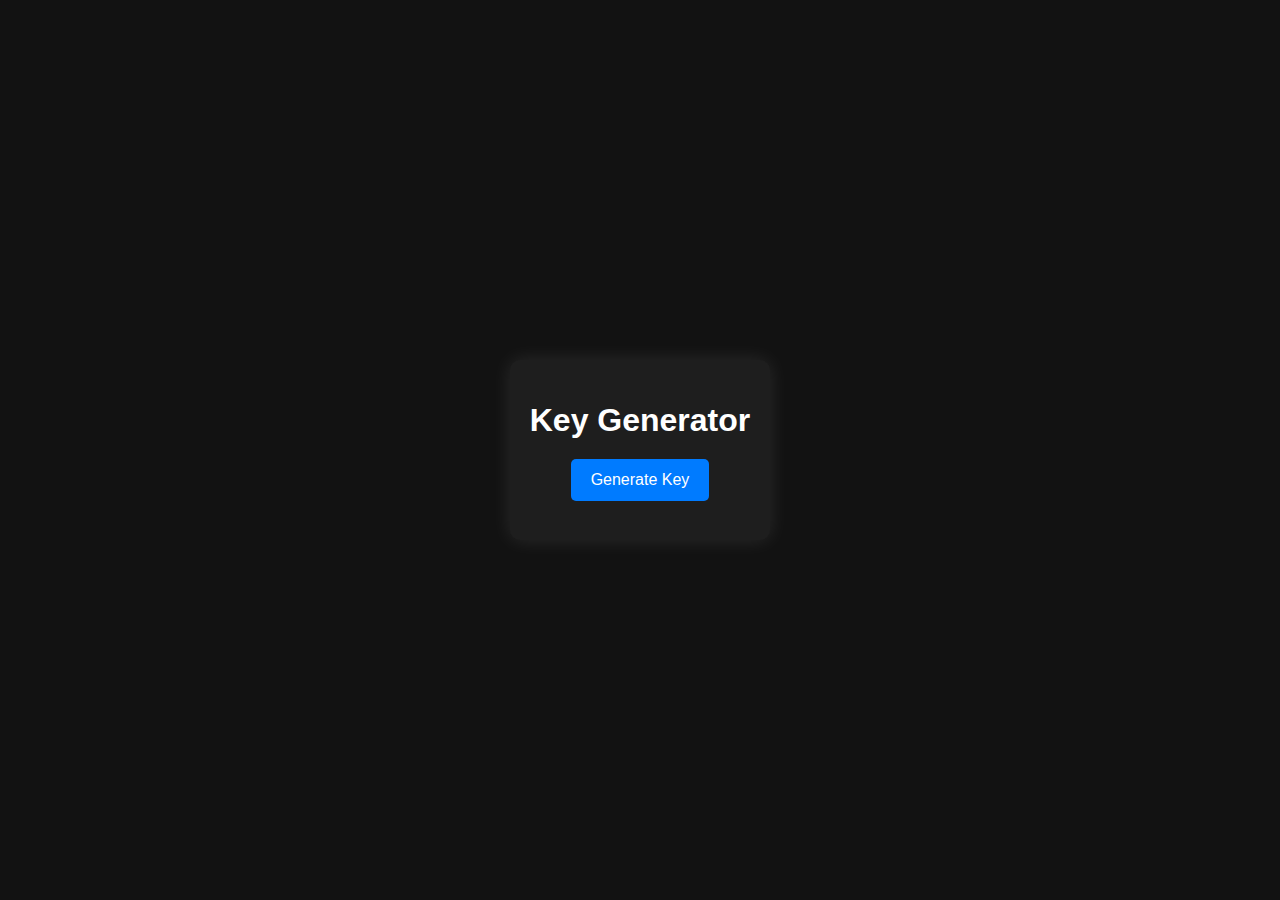
<file: html/keysystem/index.html>
<!DOCTYPE html>
<html lang="en">
<head>
    <meta charset="UTF-8">
    <meta name="viewport" content="width=device-width, initial-scale=1.0">
    <title>Key Generator</title>
    <style>
        body {
            font-family: Arial, sans-serif;
            text-align: center;
            background: #121212;
            color: #fff;
            display: flex;
            justify-content: center;
            align-items: center;
            height: 100vh;
            margin: 0;
            flex-direction: column;
        }
        h1 {
            font-size: 2rem;
            margin-bottom: 20px;
        }
        .container {
            background: #1e1e1e;
            padding: 20px;
            border-radius: 10px;
            box-shadow: 0 0 20px rgba(255, 255, 255, 0.1);
        }
        button {
            background: #007bff;
            border: none;
            color: white;
            padding: 12px 20px;
            font-size: 1rem;
            cursor: pointer;
            border-radius: 5px;
            transition: background 0.3s;
        }
        button:hover {
            background: #0056b3;
        }
        #key-output {
            margin-top: 15px;
            font-size: 1.2rem;
            word-break: break-word;
        }
        .hidden {
            display: none;
        }
        .loader {
            border: 4px solid #f3f3f3;
            border-radius: 50%;
            border-top: 4px solid #007bff;
            width: 30px;
            height: 30px;
            animation: spin 1s linear infinite;
            margin: 10px auto;
        }
        @keyframes spin {
            0% { transform: rotate(0deg); }
            100% { transform: rotate(360deg); }
        }
        .copy-btn {
            margin-top: 10px;
            background: #28a745;
        }
        .copy-btn:hover {
            background: #218838;
        }
    </style>
<script>
    async function generateKey() {
        document.getElementById("key-output").innerText = "Generating...";
        document.getElementById("loader").classList.remove("hidden");

        let response = await fetch("/generate-key", {
            method: "POST",
            headers: {
                "Content-Type": "application/json"
            },
            body: JSON.stringify({ "type": "permanent" })
        });

        let data = await response.json();
        document.getElementById("loader").classList.add("hidden");

        if (data.success) {
            document.getElementById("key-output").innerText = "Your Key: " + data.key;
        } else {
            document.getElementById("key-output").innerText = "Error: " + data.error;
        }
    }
</script>
</head>
<body>
    <div class="container">
        <h1>Key Generator</h1>
        <button onclick="generateKey()">Generate Key</button>
        <div id="loader" class="loader hidden"></div>
        <p id="key-output"></p>
        <button id="copy-btn" class="copy-btn hidden" onclick="copyToClipboard()">Copy Key</button>
    </div>
</body>
</html>
</file>
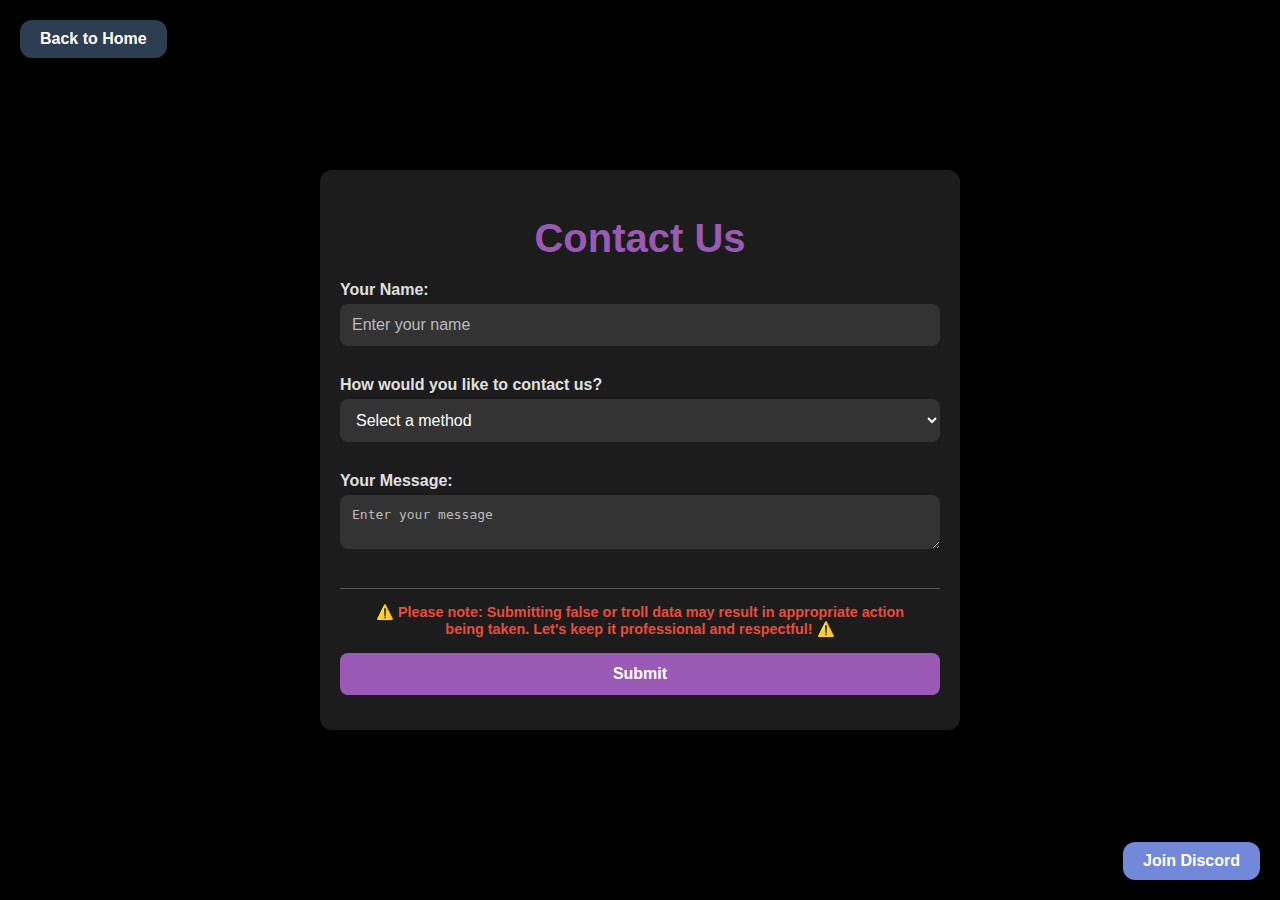
<file: html/contact/contact.html>
<!DOCTYPE html>
<html lang="en">
<head>
    <meta charset="utf-8">
    <meta property="og:site_name" content="Zynova Scripts">
    <meta property="og:title" content="Zynova Scripts | Contact Page">
    <meta property="og:type" content="website">
    <meta property="og:url" content="https://zynovascripts.xyz/contact">
    <meta property="og:image" content="https://zynovascripts.xyz/icon.png">
    <meta property="og:description" content="Welcome to our Contact Page! Here you can contact us.">
    <meta name="theme-color" content="#B724BF">
    <title>Contact Us</title>
    <meta name="viewport" content="width=device-width, initial-scale=1">
    <link rel="shortcut icon" type="image/x-icon" href="assets/images/icon.png" sizes="any">
    <style>
        body {
            font-family: Arial, sans-serif;
            background-color: #000;
            color: #e0e0e0;
            margin: 0;
            padding: 0;
            display: flex;
            justify-content: center;
            align-items: center;
            height: 100vh;
        }
        .container {
            max-width: 600px;
            width: 90%;
            background-color: #1c1c1c;
            padding: 20px;
            border-radius: 12px;
            box-shadow: 0 4px 20px rgba(0, 0, 0, 0.5);
        }
        h1 {
            text-align: center;
            margin-bottom: 20px;
            font-size: 2.5em;
            color: #9b59b6;
        }
        label {
            display: block;
            margin: 15px 0 5px;
            font-weight: bold;
        }
        input, textarea, select, button {
            width: 100%;
            padding: 12px;
            margin-bottom: 15px;
            border: none;
            border-radius: 8px;
            font-size: 1em;
            box-sizing: border-box;
        }
        input, textarea, select {
            background-color: #333;
            color: #fff;
        }
        input::placeholder, textarea::placeholder {
            color: #bbb;
        }
        button {
            background-color: #9b59b6;
            color: #fff;
            font-weight: bold;
            cursor: pointer;
            transition: background-color 0.3s ease;
        }
        button:hover {
            background-color: #8e44ad;
        }
        .hidden {
            opacity: 0;
            visibility: hidden;
            transition: opacity 0.3s ease, visibility 0.3s ease;
        }
        .popup {
            position: fixed;
            top: 0;
            left: 0;
            width: 100%;
            height: 100%;
            display: flex;
            justify-content: center;
            align-items: center;
            z-index: 1000;
            background: transparent; 
        }
        .popup-content {
            position: relative;
            background-color: #1c1c1c;
            color: #fff;
            padding: 20px 30px;
            border-radius: 10px;
            box-shadow: 0 4px 15px rgba(95, 2, 87, 0.5);
            text-align: center;
            width: 90%;
            max-width: 400px;
            cursor: move;
        }
        .popup-content p {
            font-size: 1.2em;
            margin-bottom: 10px;
        }
        .popup-content code {
            display: inline-block;
            background-color: #333;
            color: #9b59b6;
            padding: 10px 15px;
            border-radius: 5px;
            font-size: 1em;
            font-family: 'Courier New', Courier, monospace;
        }
        .popup-content button {
            margin-top: 15px;
            background-color: #9b59b6;
            color: #fff;
            padding: 10px 20px;
            border: none;
            border-radius: 5px;
            font-size: 1em;
            cursor: pointer;
        }
        .popup-close {
            position: absolute;
            top: 10px;
            right: 15px;
            font-size: 1.5em;
            cursor: pointer;
            color: #e74c3c;
            font-weight: bold;
        }

        .back-button,
    .discord-button {
        position: fixed;
        border-radius: 12px;
        padding: 10px 20px;
        font-size: 1em;
        text-align: center;
        text-decoration: none;
        color: #fff;
        font-weight: bold;
        z-index: 1000;
    }

    .back-button {
        top: 20px;
        left: 20px;
        background-color: #2c3e50;
        transition: background-color 0.3s ease, transform 0.3s ease;
    }

    .back-button:hover {
        background-color: #1b2836;
        transform: scale(1.05);
    }

    .discord-button {
        bottom: 20px;
        right: 20px;
        background-color: #7289da;
        transition: background-color 0.3s ease, transform 0.3s ease;
    }

    .discord-button:hover {
        background-color: #5b6eae;
        transform: scale(1.05);
    }
    </style>
</head>
<body>
    <div class="container">
        <h1>Contact Us</h1>
        <form id="contactForm">
            <label for="name">Your Name:</label>
            <input type="text" id="name" name="name" placeholder="Enter your name">

            <label for="contactMethod">How would you like to contact us?</label>
            <select id="contactMethod" name="contactMethod">
                <option value="">Select a method</option>
                <option value="email">Email</option>
                <option value="discord">Discord</option>
            </select>

            <label for="message">Your Message:</label>
            <textarea id="message" name="message" placeholder="Enter your message"></textarea>
            <footer style="margin-top: 20px; text-align: center; color: #e74c3c; font-size: 0.9em; font-weight: bold; padding: 15px; border-top: 1px solid #555;">
                ⚠️ Please note: Submitting false or troll data may result in appropriate action being taken. Let's keep it professional and respectful! ⚠️
            </footer>
            
            <button type="submit">Submit</button>
        </form>
    </div>

    <div id="emailPopup" class="popup hidden">
        <div class="popup-content draggable">
            <span id="popup-close" class="popup-close">✖</span>
            <p>📧 Copy our email address:</p>
            <code id="popup-email">support@zynovascripts.xyz</code>
            <button id="copyEmail">Copy Email</button>
        </div>
    </div>
    <a href="/index.html" class="back-button">Back to Home</a>
    <a href="https://discord.gg/zynovascripts" class="discord-button" target="_blank">Join Discord</a>
    
    <script>
        const contactMethodDropdown = document.getElementById('contactMethod');
        const formFields = document.getElementById('contactForm');
        const emailPopup = document.getElementById('emailPopup');
        const popupClose = document.getElementById('popup-close');
        const copyEmailButton = document.getElementById('copyEmail');
        const popupEmail = document.getElementById('popup-email');

        const showPopupNotification = (message) => {
            const notificationPopup = document.createElement('div');
            notificationPopup.className = 'popup-notification';
            notificationPopup.textContent = message;
            document.body.appendChild(notificationPopup);

            notificationPopup.style = `
                position: fixed; bottom: 20px; right: 20px;
                background-color: #1c1c1c; color: #fff;
                padding: 15px 20px; border-radius: 8px;
                z-index: 1000; font-size: 1em; transition: opacity 0.3s ease;
            `;

            setTimeout(() => {
                notificationPopup.style.opacity = '0';
                setTimeout(() => notificationPopup.remove(), 300);
            }, 3000);
        };

        contactMethodDropdown.addEventListener('change', (e) => {
            if (e.target.value === 'email') {
                emailPopup.classList.remove('hidden');
            }
        });

        popupClose.addEventListener('click', () => {
            emailPopup.classList.add('hidden');
            emailPopup.style.left = '';
            emailPopup.style.top = '';
        });

let isDragging = false;
let startX, startY;

emailPopup.addEventListener('mousedown', (e) => {
    if (!e.target.classList.contains('draggable')) return;

    isDragging = true;
    startX = e.clientX - emailPopup.offsetLeft;
    startY = e.clientY - emailPopup.offsetTop;
});

document.addEventListener('mousemove', (e) => {
    if (isDragging) {
        let newX = e.clientX - startX;
        let newY = e.clientY - startY;

        const screenWidth = window.innerWidth;
        const screenHeight = window.innerHeight;

        const popupWidth = emailPopup.offsetWidth;
        const popupHeight = emailPopup.offsetHeight;

        if (newX < 0) newX = 0;
        if (newY < 0) newY = 0;
        if (newX + popupWidth > screenWidth) newX = screenWidth - popupWidth;
        if (newY + popupHeight > screenHeight) newY = screenHeight - popupHeight;

        emailPopup.style.left = `${newX}px`;
        emailPopup.style.top = `${newY}px`;
        emailPopup.style.position = 'absolute';
    }
});

document.addEventListener('mouseup', () => {
    isDragging = false;
});

           formFields.addEventListener('submit', async (e) => {
            e.preventDefault();
            const name = document.getElementById('name').value.trim();
            const contactMethod = document.getElementById('contactMethod').value;
            const message = document.getElementById('message').value.trim();
            if (!name || !message || !contactMethod) {
                showPopupNotification('❌ Please fill out all fields.');
                return;
            }
            if (contactMethod === 'discord') {
                const webhookUrl = "https://discord.com/api/webhooks/1328989753319886908/_dcGcPzkb_NqFzjiOArIASIR138lVAuJOJ1PPbtC6kj5v81BSBn83HQdm23UuI212Ibm";
    
                const embed = {
                    username: "Contact Form Bot",
                    avatar_url: "https://cdn.discordapp.com/attachments/1326770269829730376/1329006040456630384/1709538526170.png?ex=6788c4d3&is=67877353&hm=a93a6ce50669127078c7042bc172e654ea3e1b50a6009557c307bc70b17d3bfe&",
                    embeds: [
                        {
                            title: "📩 New Contact Form Submission",
                            description: "A user has submitted a contact form!",
                            color: 10181046,
                            fields: [
                                { 
                                    name: "👤 Name", 
                                    value: name || "Not provided", 
                                    inline: true 
                                },
                                { 
                                    name: "📞 Contact Method", 
                                    value: "Discord", 
                                    inline: true 
                                },
                                {
                                    name: "📝 Message",
                                    value: message || "No message provided",
                                    inline: false,
                                }
                            ],
                            footer: {
                                text: "Submitted via Zynova Scripts Contact Form",
                                icon_url: "https://cdn.discordapp.com/attachments/1326770269829730376/1329007082078474300/Capture-removebg-preview.png?ex=6788c5cc&is=6787744c&hm=0c5d5242c2c06ec22458878799826baea3c9e9b85bda99048df4198654ad370c&",
                            },
                            timestamp: new Date().toISOString(),
                        }
                    ]
                };
                try {
                    const response = await fetch(webhookUrl, {
                        method: 'POST',
                        headers: { 'Content-Type': 'application/json' },
                        body: JSON.stringify(embed)
                    });
                    if (response.ok) {
                        showPopupNotification('✅ Your message has been sent to our Discord webhook!');
                        formFields.reset();
                    } else {
                        showPopupNotification('❌ Error: Unable to send your message.');
                    }
                } catch (err) {
                    showPopupNotification('❌ Network Error: Could not send your message.');
                }
            }
        });
    </script>
</body>
</html>
</file>
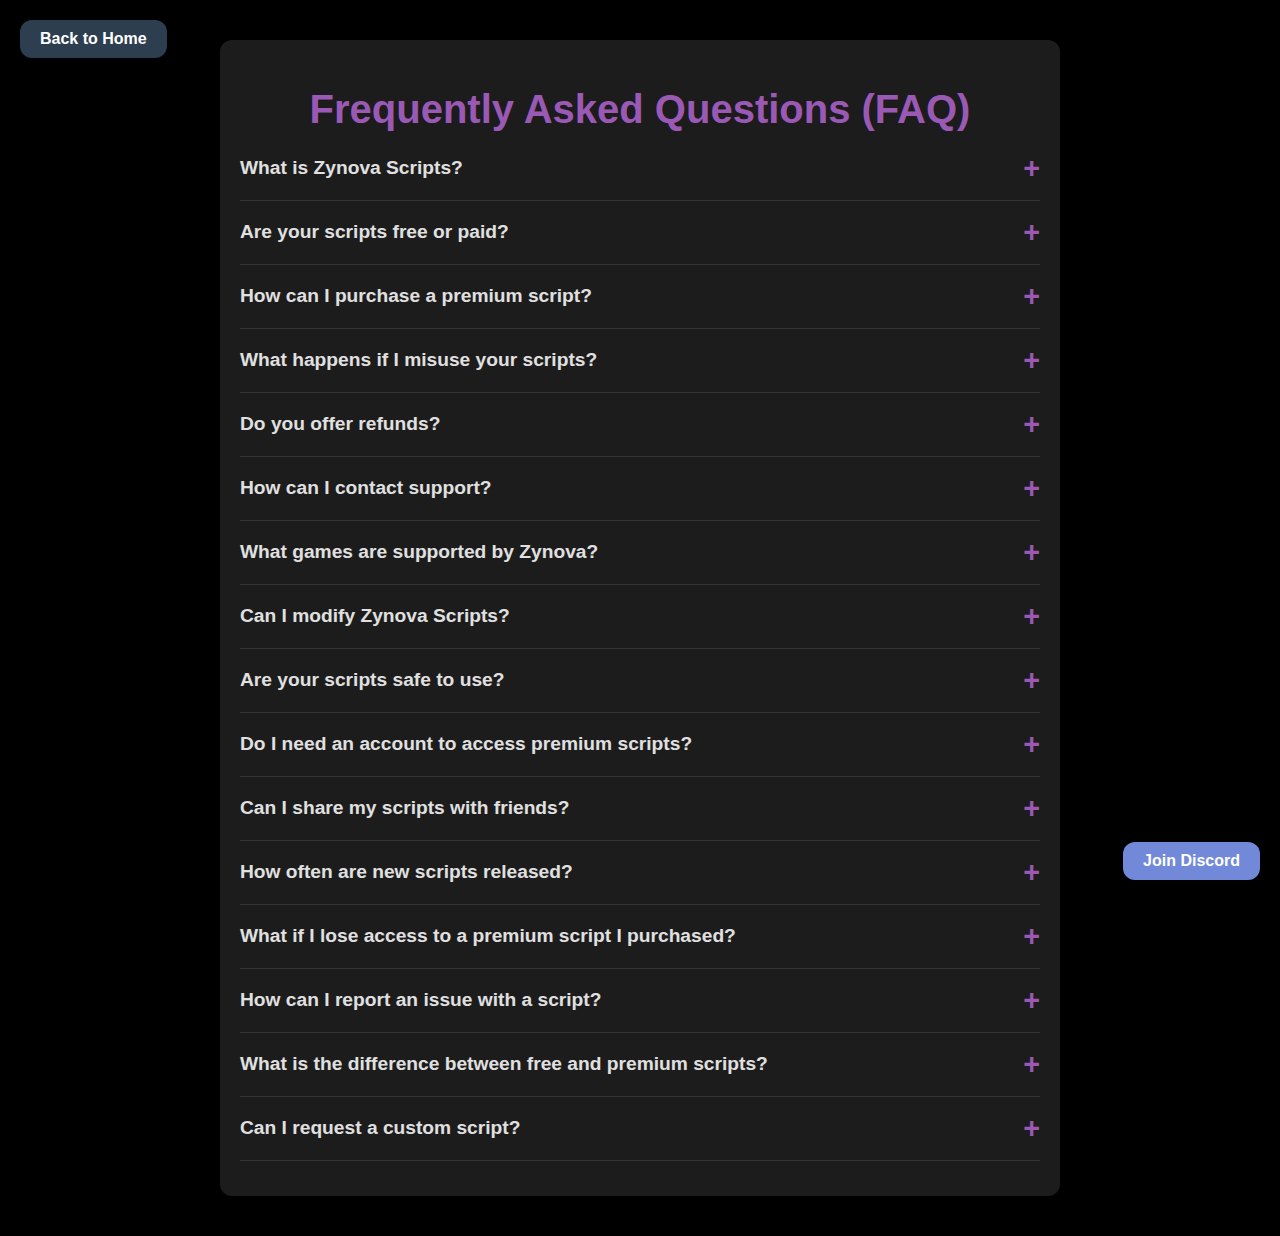
<file: html/faq/faq.html>
<!DOCTYPE html>
<html lang="en">
<head>
    <meta charset="utf-8">
    <meta property="og:site_name" content="Zynova Scripts">
    <meta property="og:title" content="Zynova Scripts | Faq">
    <meta property="og:type" content="website">
    <meta property="og:url" content="https://zynovascripts.xyz/faq">
    <meta property="og:image" content="https://zynovascripts.xyz/icon.png">
    <meta property="og:description" content="Welcome to our Faq! Here you can read all of the frequently asked questions.">
    <meta name="theme-color" content="#B724BF">
    <title>FAQ</title>
    <meta name="viewport" content="width=device-width, initial-scale=1">
    <link rel="shortcut icon" type="image/x-icon" href="assets/images/icon.png" sizes="any">
    <style>
        body {
            font-family: Arial, sans-serif;
            background-color: #000;
            color: #e0e0e0;
            margin: 0;
            padding: 0;
        }

        .container {
            max-width: 800px;
            margin: 40px auto;
            padding: 20px;
            background-color: #1c1c1c;
            border-radius: 12px;
            box-shadow: 0 4px 20px rgba(0, 0, 0, 0.5);
        }

        h1 {
            text-align: center;
            color: #9b59b6;
            font-size: 2.5em;
            margin-bottom: 20px;
        }

        .faq-item {
            margin-bottom: 15px;
            border-bottom: 1px solid #333;
            padding-bottom: 10px;
        }

        .faq-question {
            font-size: 1.2em;
            font-weight: bold;
            cursor: pointer;
            margin-bottom: 5px;
            display: flex;
            align-items: center;
            justify-content: space-between;
            color: #e0e0e0;
            transition: color 0.3s ease;
        }

        .faq-question:hover {
            color: #9b59b6;
        }

        .faq-answer {
            display: none;
            padding-left: 10px;
            line-height: 1.6;
            margin-top: 5px;
            color: #bbb;
        }

        .faq-answer.active {
            display: block;
        }

        .faq-icon {
            font-size: 1.5em;
            color: #9b59b6;
            transition: transform 0.3s ease;
        }

        .faq-icon.rotate {
            transform: rotate(180deg);
        }

        a {
            color: #9b59b6;
            text-decoration: none;
            font-weight: bold;
            cursor: pointer;
        }

        a:hover {
            text-decoration: underline;
        }

        .back-button,
        .discord-button {
            position: fixed;
            border-radius: 12px;
            padding: 10px 20px;
            font-size: 1em;
            text-align: center;
            text-decoration: none;
            color: #fff;
            font-weight: bold;
            z-index: 1000;
        }

        .back-button {
            top: 20px;
            left: 20px;
            background-color: #2c3e50;
            transition: background-color 0.3s ease, transform 0.3s ease;
        }

        .back-button:hover {
            background-color: #1b2836;
            transform: scale(1.05);
        }

        .discord-button {
            bottom: 20px;
            right: 20px;
            background-color: #7289da;
            transition: background-color 0.3s ease, transform 0.3s ease;
        }

        .discord-button:hover {
            background-color: #5b6eae;
            transform: scale(1.05);
        }

        .popup-notification {
            position: fixed;
            bottom: 20px;
            right: 20px;
            background-color: #1c1c1c;
            color: #fff;
            padding: 15px 20px;
            border-radius: 8px;
            z-index: 1000;
            font-size: 1em;
            box-shadow: 0 4px 20px rgba(0, 0, 0, 0.5);
            opacity: 1;
            transition: opacity 0.3s ease;
        }
    </style>
</head>
<body>
    <a href="/index.html" class="back-button">Back to Home</a>
    <a href="https://discord.gg/zynovascripts" class="discord-button" target="_blank">Join Discord</a>

    <div class="container">
        <h1>Frequently Asked Questions (FAQ)</h1>

            <div class="faq-item">
                <div class="faq-question">
                    <span>What is Zynova Scripts?</span>
                    <span class="faq-icon">+</span>
                </div>
                <div class="faq-answer">Zynova Scripts is a platform that provides high-quality premium scripts as well as free scripts for users to enhance their experiences in various applications.</div>
            </div>

            <div class="faq-item">
                <div class="faq-question">
                    <span>Are your scripts free or paid?</span>
                    <span class="faq-icon">+</span>
                </div>
                <div class="faq-answer">We offer both free and premium scripts. Free scripts are available for everyone, while premium scripts require payment for access.</div>
            </div>

            <div class="faq-item">
                <div class="faq-question">
                    <span>How can I purchase a premium script?</span>
                    <span class="faq-icon">+</span>
                </div>
                <div class="faq-answer">To purchase a premium script, visit our store page or contact us directly via Discord for assistance.</div>
            </div>

            <div class="faq-item">
                <div class="faq-question">
                    <span>What happens if I misuse your scripts?</span>
                    <span class="faq-icon">+</span>
                </div>
                <div class="faq-answer">Misusing our scripts is strictly prohibited. Violators will be permanently banned and may face legal action depending on the severity of the misuse.</div>
            </div>

            <div class="faq-item">
                <div class="faq-question">
                    <span>Do you offer refunds?</span>
                    <span class="faq-icon">+</span>
                </div>
                <div class="faq-answer">All sales of premium scripts are final and non-refundable unless otherwise specified. Please refer to our Terms of Service for more details.</div>
            </div>

            <div class="faq-item">
                <div class="faq-question">
                    <span>How can I contact support?</span>
                    <span class="faq-icon">+</span>
                </div>
                <div class="faq-answer">You can contact our support team by joining our Discord server or by emailing us at <a href="mailto:support@zynovascripts.xyz" id="email-link">support@zynovascripts.xyz</a>.</div>
            </div>

        <div class="faq-item">
            <div class="faq-question">
                <span>What games are supported by Zynova?</span>
                <span class="faq-icon">+</span>
            </div>
            <div class="faq-answer">We expect to expand more if we grow, If we grow there will be way more scripts but currently we are only useable in Islands.</div>
        </div>
        
        <div class="faq-item">
            <div class="faq-question">
                <span>Can I modify Zynova Scripts?</span>
                <span class="faq-icon">+</span>
            </div>
            <div class="faq-answer">While you are welcome to experiment with the scripts, we do not allow redistribution or modification of our premium or free scripts without permission. Please refer to our Terms of Service for more information.</div>
        </div>
        
        <div class="faq-item">
            <div class="faq-question">
                <span>Are your scripts safe to use?</span>
                <span class="faq-icon">+</span>
            </div>
            <div class="faq-answer">Yes, all of our scripts are tested for saftey. And there is anti ban features if needed in are scripts.</div>
        </div>
        
        <div class="faq-item">
            <div class="faq-question">
                <span>Do I need an account to access premium scripts?</span>
                <span class="faq-icon">+</span>
            </div>
            <div class="faq-answer">Yes, you need an account to access and purchase premium scripts. This ensures that you can manage your scripts and payments securely.</div>
        </div>
        
        <div class="faq-item">
            <div class="faq-question">
                <span>Can I share my scripts with friends?</span>
                <span class="faq-icon">+</span>
            </div>
            <div class="faq-answer">No, sharing your purchased scripts is prohibited. You may only use them personally unless otherwise specified in our Terms of Service.</div>
        </div>
        
        <div class="faq-item">
            <div class="faq-question">
                <span>How often are new scripts released?</span>
                <span class="faq-icon">+</span>
            </div>
            <div class="faq-answer">We regularly update our script library with new premium and free scripts. Stay updated by following us on social media or joining our Discord server.</div>
        </div>
        
        <div class="faq-item">
            <div class="faq-question">
                <span>What if I lose access to a premium script I purchased?</span>
                <span class="faq-icon">+</span>
            </div>
            <div class="faq-answer">If you lose access to a premium script, please reach out to our support team. We’ll help you regain access as long as the purchase was made within the last 90 days.</div>
        </div>
        
        <div class="faq-item">
            <div class="faq-question">
                <span>How can I report an issue with a script?</span>
                <span class="faq-icon">+</span>
            </div>
            <div class="faq-answer">If you encounter any issues with a script, please report it to our support team through Discord or email. Provide as much detail as possible, and we'll assist you as quickly as possible.</div>
        </div>
        
        <div class="faq-item">
            <div class="faq-question">
                <span>What is the difference between free and premium scripts?</span>
                <span class="faq-icon">+</span>
            </div>
            <div class="faq-answer">Free scripts are available to everyone and provide basic functionality, while premium scripts offer advanced features and exclusive content that require a purchase.</div>
        </div>

        <div class="faq-item">
            <div class="faq-question">
                <span>Can I request a custom script?</span>
                <span class="faq-icon">+</span>
            </div>
            <div class="faq-answer">
                Yes, we accept custom script requests. Please reach out to our support team or contact us via Discord to discuss your requirements. Alternatively, you can <a href="/html/script_request/scriptrequest.html" target="_blank">submit a request here</a>.
            </div>
        </div>              

    <script>
        const faqQuestions = document.querySelectorAll('.faq-question');

        faqQuestions.forEach(question => {
            question.addEventListener('click', () => {
                const answer = question.nextElementSibling;
                const icon = question.querySelector('.faq-icon');

                answer.classList.toggle('active');

                if (answer.classList.contains('active')) {
                    icon.textContent = '-';
                    icon.classList.add('rotate');
                } else {
                    icon.textContent = '+';
                    icon.classList.remove('rotate');
                }
            });
        });

const showPopupNotification = (message) => {
    const notificationPopup = document.createElement('div');
    notificationPopup.className = 'popup-notification';
    notificationPopup.textContent = message;

    document.body.appendChild(notificationPopup);

    setTimeout(() => {
        notificationPopup.style.opacity = '0';
        setTimeout(() => notificationPopup.remove(), 300);
    }, 3000);
};

const emailLink = document.getElementById('email-link');
        emailLink.addEventListener('click', (e) => {
            e.preventDefault(); 
    const email = emailLink.textContent;

    navigator.clipboard.writeText(email).then(() => {
                showPopupNotification('✅ Email address copied to clipboard!');
            }).catch(() => {
        showPopupNotification('❌ Failed to copy email address.');
    });
});
    </script>
</body>
</html>
</file>
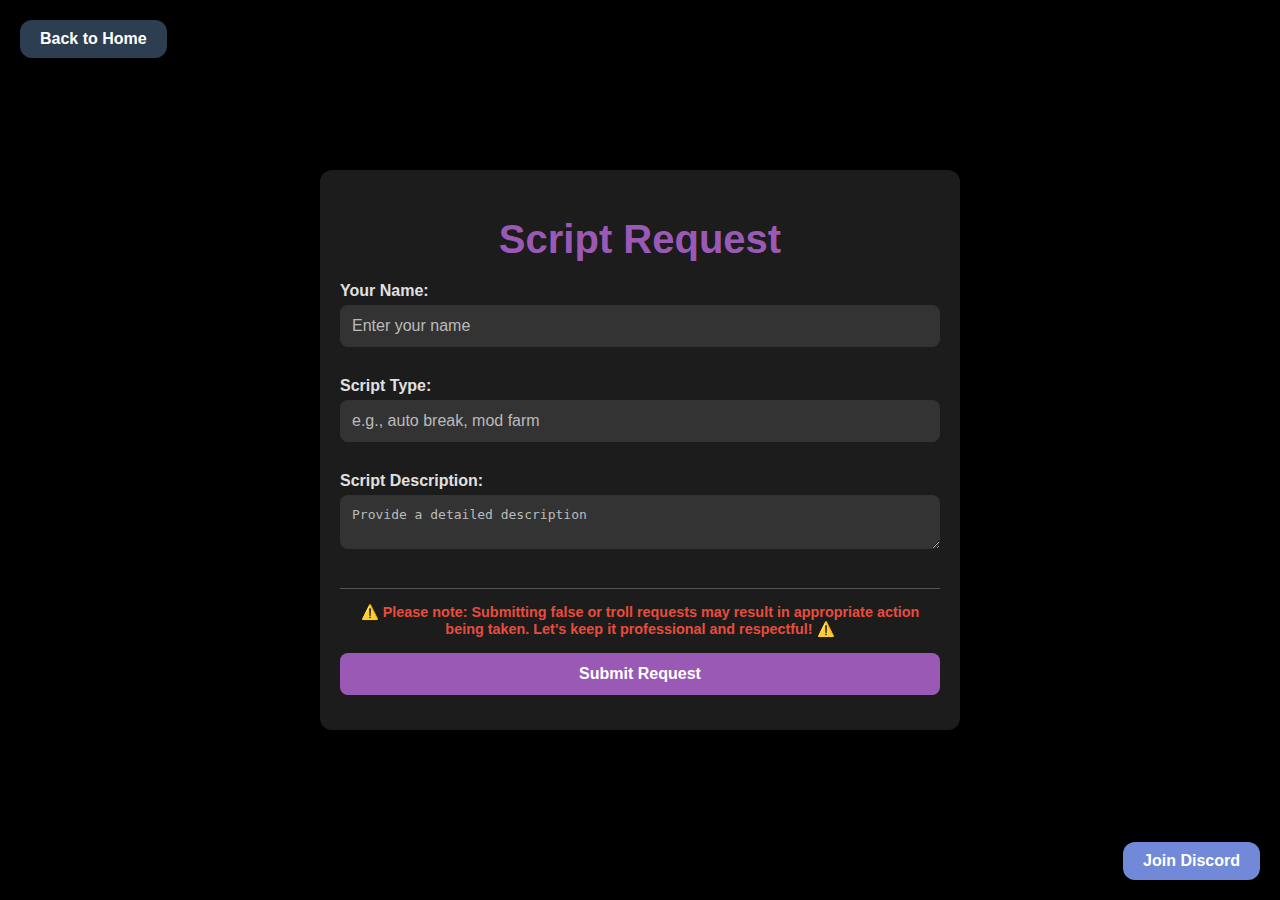
<file: html/script_request/scriptrequest.html>
<!DOCTYPE html>
<html lang="en">
<head>
    <meta charset="utf-8">
    <meta property="og:site_name" content="Zynova Scripts">
    <meta property="og:title" content="Zynova Scripts | Script Request">
    <meta property="og:type" content="website">
    <meta property="og:url" content="https://zynovascripts.xyz/scriptrequest">
    <meta property="og:image" content="https://zynovascripts.xyz/icon.png">
    <meta property="og:description" content="Welcome to our Script Request! Here you can request any type of script you think we should make!">
    <meta name="theme-color" content="#B724BF">
    <title>Script Request</title>
    <meta name="viewport" content="width=device-width, initial-scale=1">
    <link rel="shortcut icon" type="image/x-icon" href="assets/images/icon.png" sizes="any">
    <style>
        body {
            font-family: Arial, sans-serif;
            background-color: #000;
            color: #e0e0e0;
            margin: 0;
            padding: 0;
            display: flex;
            justify-content: center;
            align-items: center;
            height: 100vh;
        }
        .container {
            max-width: 600px;
            width: 90%;
            background-color: #1c1c1c;
            padding: 20px;
            border-radius: 12px;
            box-shadow: 0 4px 20px rgba(0, 0, 0, 0.5);
        }
        h1 {
            text-align: center;
            margin-bottom: 20px;
            font-size: 2.5em;
            color: #9b59b6;
        }
        label {
            display: block;
            margin: 15px 0 5px;
            font-weight: bold;
        }
        input, textarea, button {
            width: 100%;
            padding: 12px;
            margin-bottom: 15px;
            border: none;
            border-radius: 8px;
            font-size: 1em;
            box-sizing: border-box;
        }
        input, textarea {
            background-color: #333;
            color: #fff;
        }
        input::placeholder, textarea::placeholder {
            color: #bbb;
        }
        button {
            background-color: #9b59b6;
            color: #fff;
            font-weight: bold;
            cursor: pointer;
            transition: background-color 0.3s ease;
        }
        button:hover {
            background-color: #8e44ad;
        }
        .popup-notification {
            position: fixed;
            bottom: 20px;
            right: 20px;
            background-color: #1c1c1c;
            color: #fff;
            padding: 15px 20px;
            border-radius: 8px;
            z-index: 1000;
            font-size: 1em;
            opacity: 1;
            transition: opacity 0.3s ease;
        }
        .back-button, .discord-button {
            position: fixed;
            border-radius: 12px;
            padding: 10px 20px;
            font-size: 1em;
            text-align: center;
            text-decoration: none;
            color: #fff;
            font-weight: bold;
            z-index: 1000;
        }
        .back-button {
            top: 20px;
            left: 20px;
            background-color: #2c3e50;
            transition: background-color 0.3s ease, transform 0.3s ease;
        }
        .back-button:hover {
            background-color: #1b2836;
            transform: scale(1.05);
        }
        .discord-button {
            bottom: 20px;
            right: 20px;
            background-color: #7289da;
            transition: background-color 0.3s ease, transform 0.3s ease;
        }
        .discord-button:hover {
            background-color: #5b6eae;
            transform: scale(1.05);
        }
    </style>
</head>
<body>
    
    <div class="container">
        <h1>Script Request</h1>
        <form id="scriptRequestForm">
            <label for="requesterName">Your Name:</label>
            <input type="text" id="requesterName" name="requesterName" placeholder="Enter your name" required>

            <label for="scriptType">Script Type:</label>
            <input type="text" id="scriptType" name="scriptType" placeholder="e.g., auto break, mod farm" required>

            <label for="description">Script Description:</label>
            <textarea id="description" name="description" placeholder="Provide a detailed description" required></textarea>
            <footer style="margin-top: 20px; text-align: center; color: #e74c3c; font-size: 0.9em; font-weight: bold; padding: 15px; border-top: 1px solid #555;">
                ⚠️ Please note: Submitting false or troll requests may result in appropriate action being taken. Let's keep it professional and respectful! ⚠️
            </footer>
            
            <button type="submit">Submit Request</button>
        </form>
    </div>

    <a href="/index.html" class="back-button">Back to Home</a>
    <a href="https://discord.gg/zynovascripts" class="discord-button" target="_blank">Join Discord</a>

    <script>
        const form = document.getElementById('scriptRequestForm');

        const showPopupNotification = (message, success = true) => {
            const notification = document.createElement('div');
            notification.className = 'popup-notification';
            notification.style.backgroundColor = success ? '#27ae60' : '#e74c3c';
            notification.textContent = message;

            document.body.appendChild(notification);

            setTimeout(() => {
                notification.style.opacity = '0';
                setTimeout(() => notification.remove(), 300);
            }, 3000);
        };

        form.addEventListener('submit', async (event) => {
            event.preventDefault();

            const name = document.getElementById('requesterName').value.trim();
            const scriptType = document.getElementById('scriptType').value.trim();
            const description = document.getElementById('description').value.trim();

            if (!name || !scriptType || !description) {
                showPopupNotification('❌ Please fill out all fields.', false);
                return;
            }

            const webhookUrl = "https://discord.com/api/webhooks/1329017052974809098/UzVsqfBBqYxDqtAOALsloWZEEuyNvQ6G-02OrkgajZEUOSHtCJIDOCoR-psAJMsFvmNW";

            const payload = {
                username: "Script Request Bot",
                avatar_url: "https://cdn.discordapp.com/attachments/1326770269829730376/1329006040456630384/1709538526170.png",
                embeds: [
                    {
                        title: "📜 New Script Request Submitted",
                        color: 3447003,
                        fields: [
                            { name: "👤 Requester Name", value: name, inline: true },
                            { name: "🛠️ Script Type", value: scriptType, inline: true },
                            { name: "📝 Description", value: description, inline: false },
                        ],
                        footer: {
                            text: "Submitted via Script Request Page",
                            icon_url: "https://cdn.discordapp.com/attachments/1326770269829730376/1329007082078474300/Capture-removebg-preview.png",
                        },
                        timestamp: new Date().toISOString(),
                    }
                ]
            };

            try {
                const response = await fetch(webhookUrl, {
                    method: 'POST',
                    headers: { 'Content-Type': 'application/json' },
                    body: JSON.stringify(payload),
                });

                if (response.ok) {
                    showPopupNotification('✅ Script request submitted successfully!');
                    form.reset();
                } else {
                    showPopupNotification('❌ Failed to submit script request.', false);
                }
            } catch (error) {
                showPopupNotification('❌ Network error. Please try again.', false);
            }
        });
    </script>
</body>
</html>
</file>
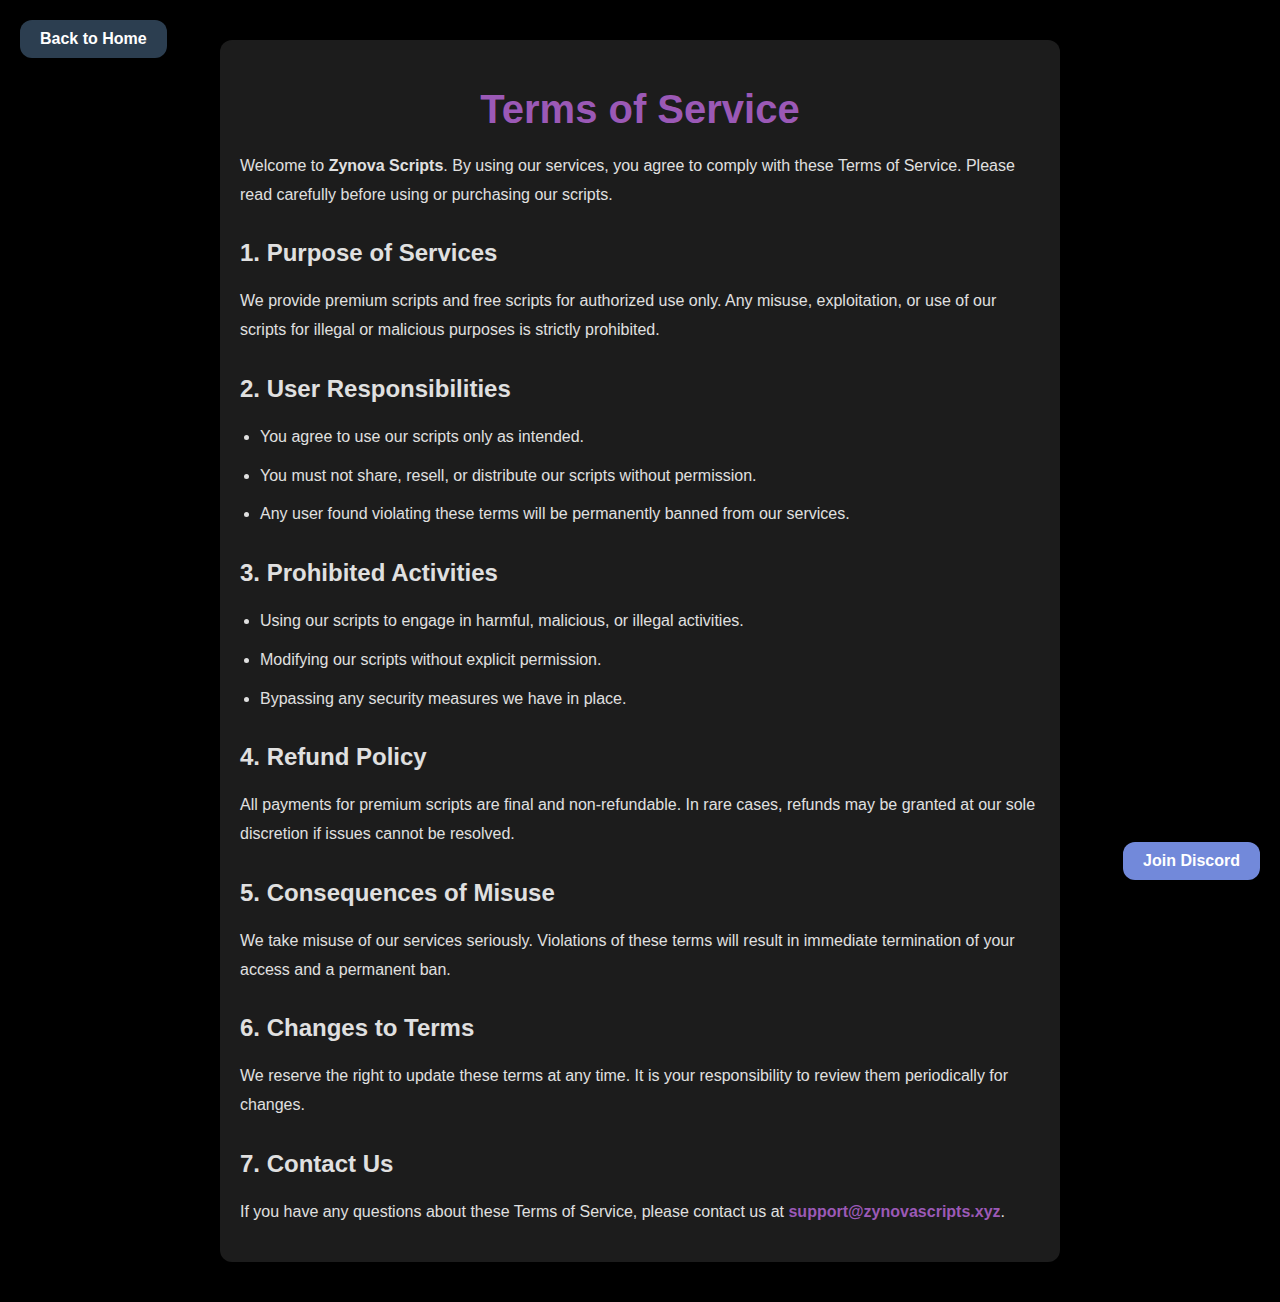
<file: html/tos/tos.html>
<!DOCTYPE html>
<html lang="en">
<head>
    <meta charset="utf-8">
    <meta property="og:site_name" content="Zynova Scripts">
    <meta property="og:title" content="Zynova Scripts | Tos">
    <meta property="og:type" content="website">
    <meta property="og:url" content="https://zynovascripts.xyz/tos">
    <meta property="og:image" content="https://zynovascripts.xyz/icon.png">
    <meta property="og:description" content="Welcome to our Homepage! Here you can find our FAQs-Page, Hub-Page and more.">
    <meta name="theme-color" content="#B724BF">
    <title>Terms Of Service</title>
    <meta name="viewport" content="width=device-width, initial-scale=1">
    <link rel="shortcut icon" type="image/x-icon" href="assets/images/icon.png" sizes="any">
    <style>
        body {
            font-family: Arial, sans-serif;
            background-color: #000;
            color: #e0e0e0;
            margin: 0;
            padding: 0;
        }

        .container {
            max-width: 800px;
            margin: 40px auto;
            padding: 20px;
            background-color: #1c1c1c;
            border-radius: 12px;
            box-shadow: 0 4px 20px rgba(0, 0, 0, 0.5);
        }

        h1 {
            text-align: center;
            color: #9b59b6;
            font-size: 2.5em;
            margin-bottom: 20px;
        }

        h2 {
            color: #e0e0e0;
            font-size: 1.5em;
            margin-top: 30px;
        }

        p, ul {
            line-height: 1.8;
            margin-bottom: 15px;
        }

        ul {
            padding-left: 20px;
        }

        ul li {
            margin-bottom: 10px;
        }

        a {
            color: #9b59b6;
            text-decoration: none;
            font-weight: bold;
            cursor: pointer;
        }

        a:hover {
            text-decoration: underline;
        }

        .back-button,
        .discord-button {
            position: fixed;
            border-radius: 12px;
            padding: 10px 20px;
            font-size: 1em;
            text-align: center;
            text-decoration: none;
            color: #fff;
            font-weight: bold;
            z-index: 1000;
        }

        .back-button {
            top: 20px;
            left: 20px;
            background-color: #2c3e50;
            transition: background-color 0.3s ease, transform 0.3s ease;
        }

        .back-button:hover {
            background-color: #1b2836;
            transform: scale(1.05);
        }

        .discord-button {
            bottom: 20px;
            right: 20px;
            background-color: #7289da;
            transition: background-color 0.3s ease, transform 0.3s ease;
        }

        .discord-button:hover {
            background-color: #5b6eae;
            transform: scale(1.05);
        }

        .popup-notification {
            position: fixed;
            bottom: 20px;
            right: 20px;
            background-color: #1c1c1c;
            color: #fff;
            padding: 15px 20px;
            border-radius: 8px;
            z-index: 1000;
            font-size: 1em;
            box-shadow: 0 4px 20px rgba(0, 0, 0, 0.5);
            opacity: 1;
            transition: opacity 0.3s ease;
        }
    </style>
</head>
<body>
    <a href="/index.html" class="back-button">Back to Home</a>
    <a href="https://discord.gg/zynovascripts" class="discord-button" target="_blank">Join Discord</a>
    <div class="container">
        <h1>Terms of Service</h1>

        <p>Welcome to <strong>Zynova Scripts</strong>. By using our services, you agree to comply with these Terms of Service. Please read carefully before using or purchasing our scripts.</p>

        <h2>1. Purpose of Services</h2>
        <p>We provide premium scripts and free scripts for authorized use only. Any misuse, exploitation, or use of our scripts for illegal or malicious purposes is strictly prohibited.</p>

        <h2>2. User Responsibilities</h2>
        <ul>
            <li>You agree to use our scripts only as intended.</li>
            <li>You must not share, resell, or distribute our scripts without permission.</li>
            <li>Any user found violating these terms will be permanently banned from our services.</li>
        </ul>

        <h2>3. Prohibited Activities</h2>
        <ul>
            <li>Using our scripts to engage in harmful, malicious, or illegal activities.</li>
            <li>Modifying our scripts without explicit permission.</li>
            <li>Bypassing any security measures we have in place.</li>
        </ul>

        <h2>4. Refund Policy</h2>
        <p>All payments for premium scripts are final and non-refundable. In rare cases, refunds may be granted at our sole discretion if issues cannot be resolved.</p>

        <h2>5. Consequences of Misuse</h2>
        <p>We take misuse of our services seriously. Violations of these terms will result in immediate termination of your access and a permanent ban.</p>

        <h2>6. Changes to Terms</h2>
        <p>We reserve the right to update these terms at any time. It is your responsibility to review them periodically for changes.</p>

        <h2>7. Contact Us</h2>
        <p>If you have any questions about these Terms of Service, please contact us at <a href="mailto:support@zynovascripts.xyz" id="email-link">support@zynovascripts.xyz</a>.</p>
    </div>

    <script>
        const emailLink = document.getElementById('email-link');

        const showPopupNotification = (message) => {
            const notificationPopup = document.createElement('div');
            notificationPopup.className = 'popup-notification';
            notificationPopup.textContent = message;

            document.body.appendChild(notificationPopup);

            setTimeout(() => {
                notificationPopup.style.opacity = '0';
                setTimeout(() => notificationPopup.remove(), 300);
            }, 3000);
        };

        emailLink.addEventListener('click', (e) => {
            e.preventDefault();
            const email = emailLink.textContent;

            navigator.clipboard.writeText(email).then(() => {
                showPopupNotification('✅ Email address copied to clipboard!');
            }).catch(() => {
                showPopupNotification('❌ Failed to copy email address.');
            });
        });
    </script>
</body>
</html>
</file>
